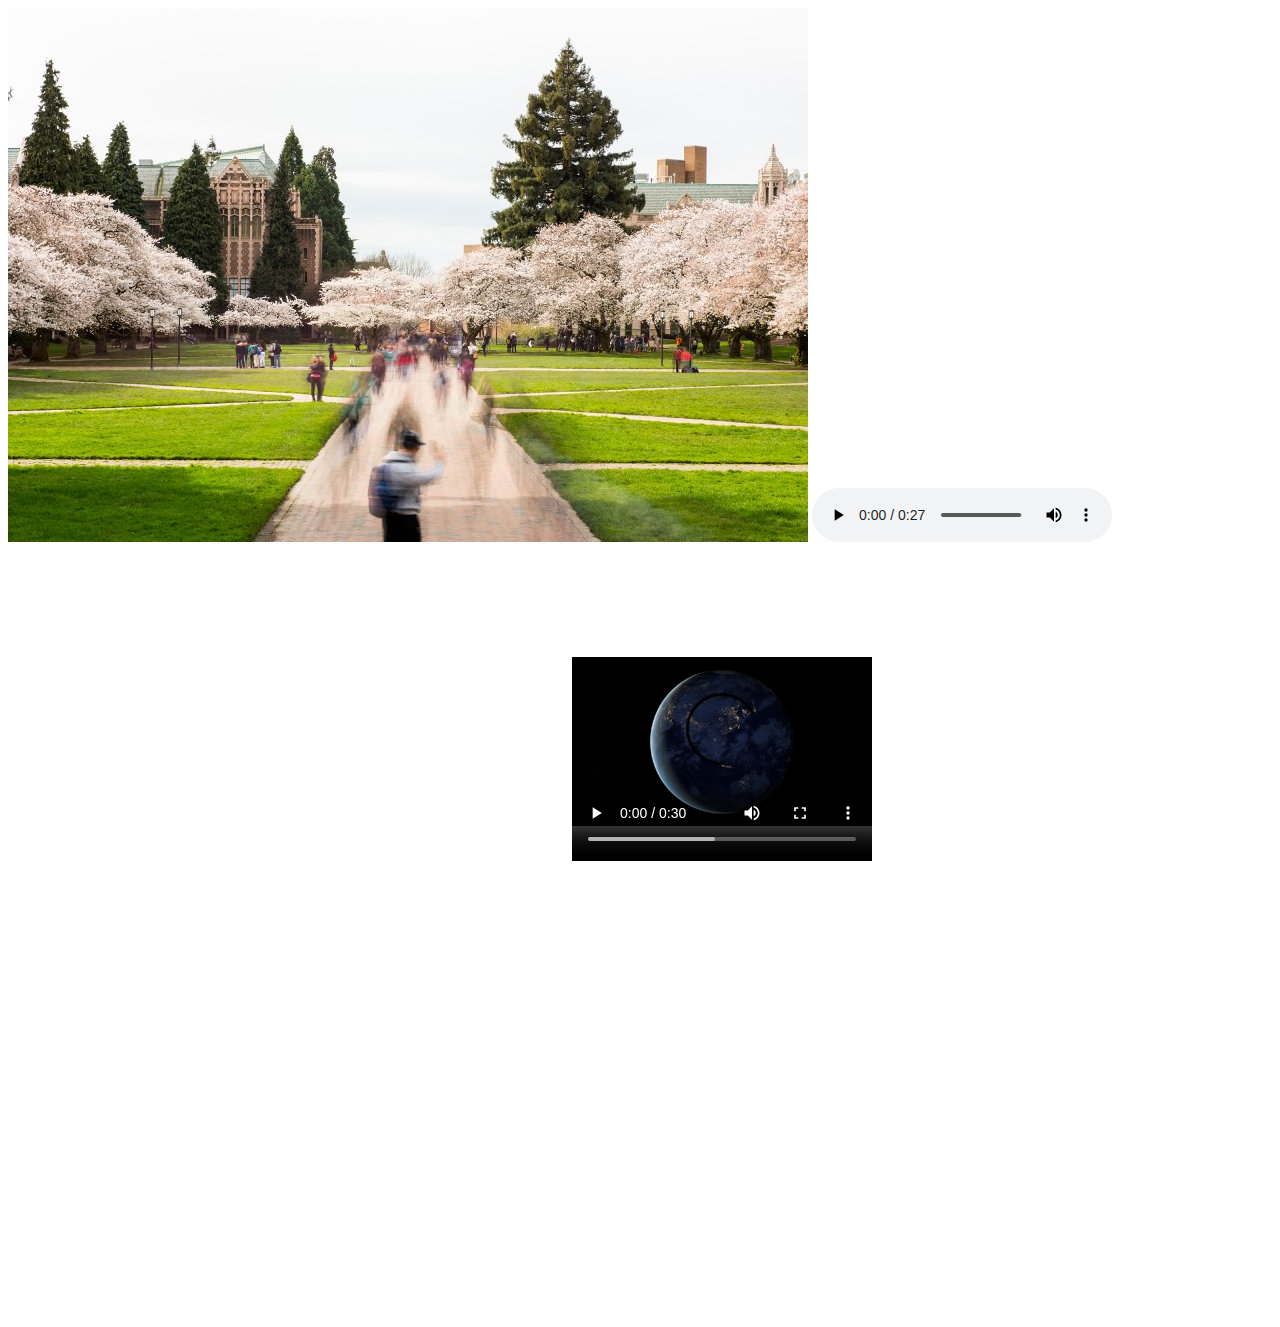
<file: embeddingOriginalWork.html>
<!DOCTYPE html>
<html>
    <head>
        <title>Original Work</title>
    </head>
    <body>
        <img src="uw.jpeg" alt="UW">
        <audio controls>
                <source src="sampleFile.mp3" type="audio/mpeg">
              
              </audio>
              <iframe src="https://www.youtube.com/embed/nBj1a3DvFns?start=180&fs=0&color=white" width="560" height="315" frameborder="0"></iframe>
        <video width="300" height="240" controls>
                <source src="sampleFile.mp4" type="video/mp4">
              
              </video>
        <object width="700" height="500" data="https://els-jbs-prod-cdn.jbs.elsevierhealth.com/cms/attachment/e73ef106-0693-47b5-81a0-bd71705c5525/gr1_lrg.jpg"></object>
        <iframe src="https://www.google.com/maps/embed?pb=!1m14!1m8!1m3!1d10790.369476821117!2d-122.257964!3d47.4588849!3m2!1i1024!2i768!4f13.1!3m3!1m2!1s0x0%3A0x6b2b6f122585f9b0!2sWestfield%20Southcenter!5e0!3m2!1sen!2sus!4v1643061909074!5m2!1sen!2sus" width="600" height="450" style="border:0;" allowfullscreen="" loading="lazy"></iframe>
</html>
</file>
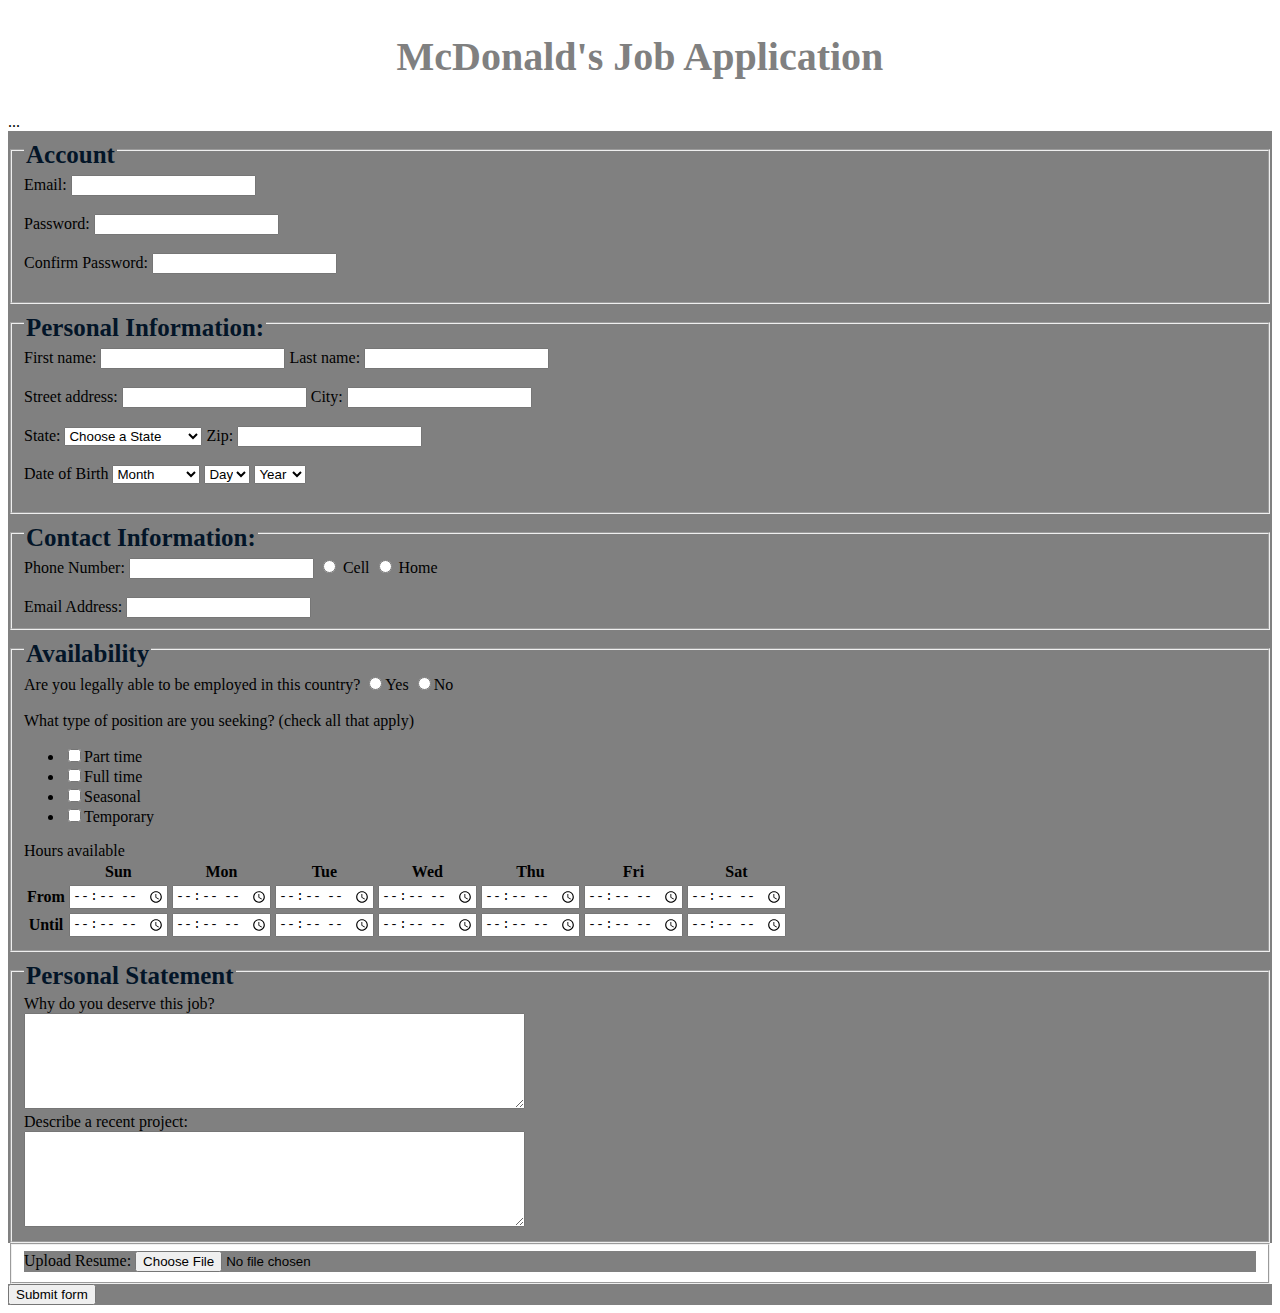
<file: jobApplicationForm.html>
<!DOCTYPE html>
<html>
<head>
	<meta charset="utf-8">
	<title>McDonald's Job Application
    </title>
	<link rel="stylesheet" type="text/css" href="styleForm.css"/>
</head>
<body>

<h2> McDonald's Job Application</h2>

<form action="http://gclass.alexburner.com/formtest.php" method="post"> ... </form>

	<div id="Account">
		<fieldset>
				<legend>Account</legend>
				<label>Email:</label> <input type="text" name="email"><br><br>
				<label>Password:</label> <input type="password" name="password"><br><br>
				<label>Confirm Password:</label> <input type="password" name="password_r"><br><br>
			</fieldset>
	</div>
	
	<div id="Personal">
		<fieldset>
			<legend>Personal Information:</legend>
			<label>First name:</label> <input type="text" name="firstname">
			<label>Last name:</label> <input type="text" name="lastname"><br><br>
			<label>Street address:</label> <input type="text" name="address">
			<label>City:</labe> <input type="text" name="city"><br><br>
			<label>State:</label> <select name="state">
					<option value="" selected="true">Choose a State</option>
					<option value="AL">Alabama</option>
					<option value="AK">Alaska</option>
					<option value="AZ">Arizona</option>
					<option value="AR">Arkansas</option>
					<option value="CA">California</option>
					<option value="CO">Colorado</option>
					<option value="CT">Connecticut</option>
					<option value="DE">Delaware</option>
					<option value="DC">District of Columbia</option>
					<option value="FL">Florida</option>
					<option value="GA">Georgia</option>
					<option value="HI">Hawaii</option>
					<option value="ID">Idaho</option>
					<option value="IL">Illinois</option>
					<option value="IN">Indiana</option>
					<option value="IA">Iowa</option>
					<option value="KS">Kansas</option>
					<option value="KY">Kentucky</option>
					<option value="LA">Louisiana</option>
					<option value="ME">Maine</option>
					<option value="MD">Maryland</option>
					<option value="MA">Massachusetts</option>
					<option value="MI">Michigan</option>
					<option value="MN">Minnesota</option>
					<option value="MS">Mississippi</option>
					<option value="MO">Missouri</option>
					<option value="MT">Montana</option>
					<option value="NE">Nebraska</option>
					<option value="NV">Nevada</option>
					<option value="NH">New Hampshire</option>
					<option value="NJ">New Jersey</option>
					<option value="NM">New Mexico</option>
					<option value="NY">New York</option>
					<option value="NC">North Carolina</option>
					<option value="ND">North Dakota</option>
					<option value="OH">Ohio</option>
					<option value="OK">Oklahoma</option>
					<option value="OR">Oregon</option>
					<option value="PA">Pennsylvania</option>
					<option value="RI">Rhode Island</option>
					<option value="SC">South Carolina</option>
					<option value="SD">South Dakota</option>
					<option value="TN">Tennessee</option>
					<option value="TX">Texas</option>
					<option value="UT">Utah</option>
					<option value="VT">Vermont</option>
					<option value="VA">Virginia</option>
					<option value="WA">Washington</option>
					<option value="WV">West Virginia</option>
					<option value="WI">Wisconsin</option>
					<option value="WY">Wyoming</option>
			</select>
			<label>Zip: <input type=text name="zip"></label> <br><br>
			<label>Date of Birth</label> <select name="Month">
				<option value="" selected="true">Month</option>
				<option value="Jan">January</option>
				<option value="Feb">February</option>
				<option value="Mar">March</option>
				<option value="Apr">April</option>
				<option value="Mau">May</option>
				<option value="Jun">June</option>
				<option value="Jul">July</option>
				<option value="Aug">August</option>
				<option value="Sep">September</option>
				<option value="Oct">October</option>
				<option value="Nov">November</option>
				<option value="Dec">December</option>
			</select>
			<select name="Day">
				<option value="" selected="true">Day</option>
				<option value="1">1</option>
				<option value="2">2</option>
				<option value="3">3</option>
				<option value="4">4</option>
				<option value="5">5</option>
				<option value="6">6</option>
				<option value="7">7</option>
				<option value="8">8</option>
				<option value="9">9</option>
				<option value="10">10</option>
				<option value="11">11</option>
				<option value="12">12</option>
				<option value="13">13</option>
				<option value="14">14</option>
				<option value="15">15</option>
				<option value="16">16</option>
				<option value="17">17</option>
				<option value="18">18</option>
				<option value="19">19</option>
				<option value="20">20</option>
				<option value="21">21</option>
				<option value="22">22</option>
				<option value="23">23</option>
				<option value="24">24</option>
				<option value="25">25</option>
				<option value="26">26</option>
				<option value="27">27</option>
				<option value="28">28</option>
				<option value="29">29</option>
				<option value="30">30</option>
				<option value="31">31</option>
			</select>
			<select name="Year">
				<option value="" selected="true">Year</option>
				<option value="2019">2019</option>
				<option value="2018">2018</option>
				<option value="2017">2017</option>
				<option value="2016">2016</option>
				<option value="2015">2015</option>
				<option value="2014">2014</option>
				<option value="2013">2013</option>
				<option value="2012">2012</option>
				<option value="2011">2011</option>
				<option value="2010">2010</option>
				<option value="2009">2009</option>
				<option value="2008">2008</option>
				<option value="2007">2007</option>
				<option value="2006">2006</option>
				<option value="2005">2005</option>
				<option value="2004">2004</option>
				<option value="2003">2003</option>
				<option value="2002">2002</option>
				<option value="2001">2001</option>
				<option value="2000">2000</option>
				<option value="1999">1999</option>
				<option value="1998">1998</option>
				<option value="1997">1997</option>
				<option value="1996">1996</option>
				<option value="1995">1995</option>
				<option value="1994">1994</option>
				<option value="1993">1993</option>
				<option value="1992">1992</option>
				<option value="1991">1991</option>
				<option value="1990">1990</option>
				<option value="1989">1989</option>
				<option value="1988">1988</option>
				<option value="1987">1987</option>
				<option value="1986">1986</option>
				<option value="1985">1985</option>
				<option value="1984">1984</option>
				<option value="1983">1983</option>
				<option value="1982">1982</option>
				<option value="1981">1981</option>
				<option value="1980">1980</option>
				<option value="1979">1979</option>
				<option value="1978">1978</option>
				<option value="1977">1977</option>
				<option value="1976">1976</option>
				<option value="1975">1975</option>
				<option value="1974">1974</option>
				<option value="1973">1973</option>
				<option value="1972">1972</option>
				<option value="1971">1971</option>
				<option value="1970">1970</option>
				<option value="1969">1969</option>
				<option value="1968">1968</option>
				<option value="1967">1967</option>
				<option value="1966">1966</option>
				<option value="1965">1965</option>
				<option value="1964">1964</option>
				<option value="1963">1963</option>
				<option value="1962">1962</option>
				<option value="1961">1961</option>
				<option value="1960">1960</option>
			</select> <br><br>


		</fieldset>
	</div>

	<div id="Contact">
		<fieldset>
			<legend>Contact Information:</legend>
			<label>Phone Number:</label> <input type="text" name="phone">
				<input type="radio" name="phone type" value="cell"> Cell
				<input type="radio" name="phone type" value="home"> Home <br><br>
			<label>Email Address:</label> <input type="text" name="email">
		</fieldset>
	</div>
	<div id="Availability">
		<fieldset>
		<legend>Availability</legend>
		<div class="field">
			<label>Are you legally able to be employed in this country?</label> 
			<input type="radio" name="legal" value="yes">Yes
			<input type="radio" name="legal" value="no">No<br><br>
		</div>
		<div class="field">
			<label>What type of position are you seeking? (check all that apply)</label>
			<ul>
				<li><input type="checkbox" name="position_pt" value="parttime">Part time</li>
				<li><input type="checkbox" name="position_ft" value="fulltime">Full time</li>
				<li><input type="checkbox" name="position_sl" value="seasonal">Seasonal</li>
				<li><input type="checkbox" name="position_tp" value="temporary">Temporary</li>
			</ul>
		</div>
		<div class="field">
			<label>Hours available</label>
			<table>
				<tr>
					<td></td>
					<th>Sun</th>
					<th>Mon</th>
					<th>Tue</th>
					<th>Wed</th>
					<th>Thu</th>
					<th>Fri</th>
					<th>Sat</th>
				</tr>
				<tr>
					<th>From</th>
					<td><input type="time" size="5" name="su_from"></td>
					<td><input type="time" size="5" name="mo_from"></td>
					<td><input type="time" size="5" name="tu_from"></td>
					<td><input type="time" size="5" name="we_from"></td>
					<td><input type="time" size="5" name="th_from"></td>
					<td><input type="time" size="5" name="fr_from"></td>
					<td><input type="time" size="5" name="sa_from"></td>
				</tr>
				<tr>
					<th>Until</th>
					<td><input type="time" size="5" name="su_until"></td>
					<td><input type="time" size="5" name="mo_until"></td>
					<td><input type="time" size="5" name="tu_until"></td>
					<td><input type="time" size="5" name="we_until"></td>
					<td><input type="time" size="5" name="th_until"></td>
					<td><input type="time" size="5" name="fr_until"></td>
					<td><input type="time" size="5" name="sa_until"></td>
				</tr>
			</table>
		</div>
		</fieldset>
	</div>
	
	<div id="Personalstatement">
		<fieldset>
			<legend>Personal Statement</legend>
			<div class="field">
				<label>Why do you deserve this job?</label><br>
				<textarea name="deserve" rows="6" cols="60"></textarea>
			</div>
			<div class="field">
				<label>Describe a recent project:</label><br>
				<textarea name="project" rows="6" cols="60"></textarea>
			</div>
		</fieldset>
	</div>

	<fieldset>
		<div id="Resume">
				<form action="upload.php" method="post" enctype="multipart/form-data">
					Upload Resume:
					<input type="file" name="fileToUpload" id="fileToUpload">
			</div>
	</fieldset>	
	
	

	<div id="Submit">
			<input type="submit" value="Submit form">
		</div>

</form>
</body>
</html>
</file>
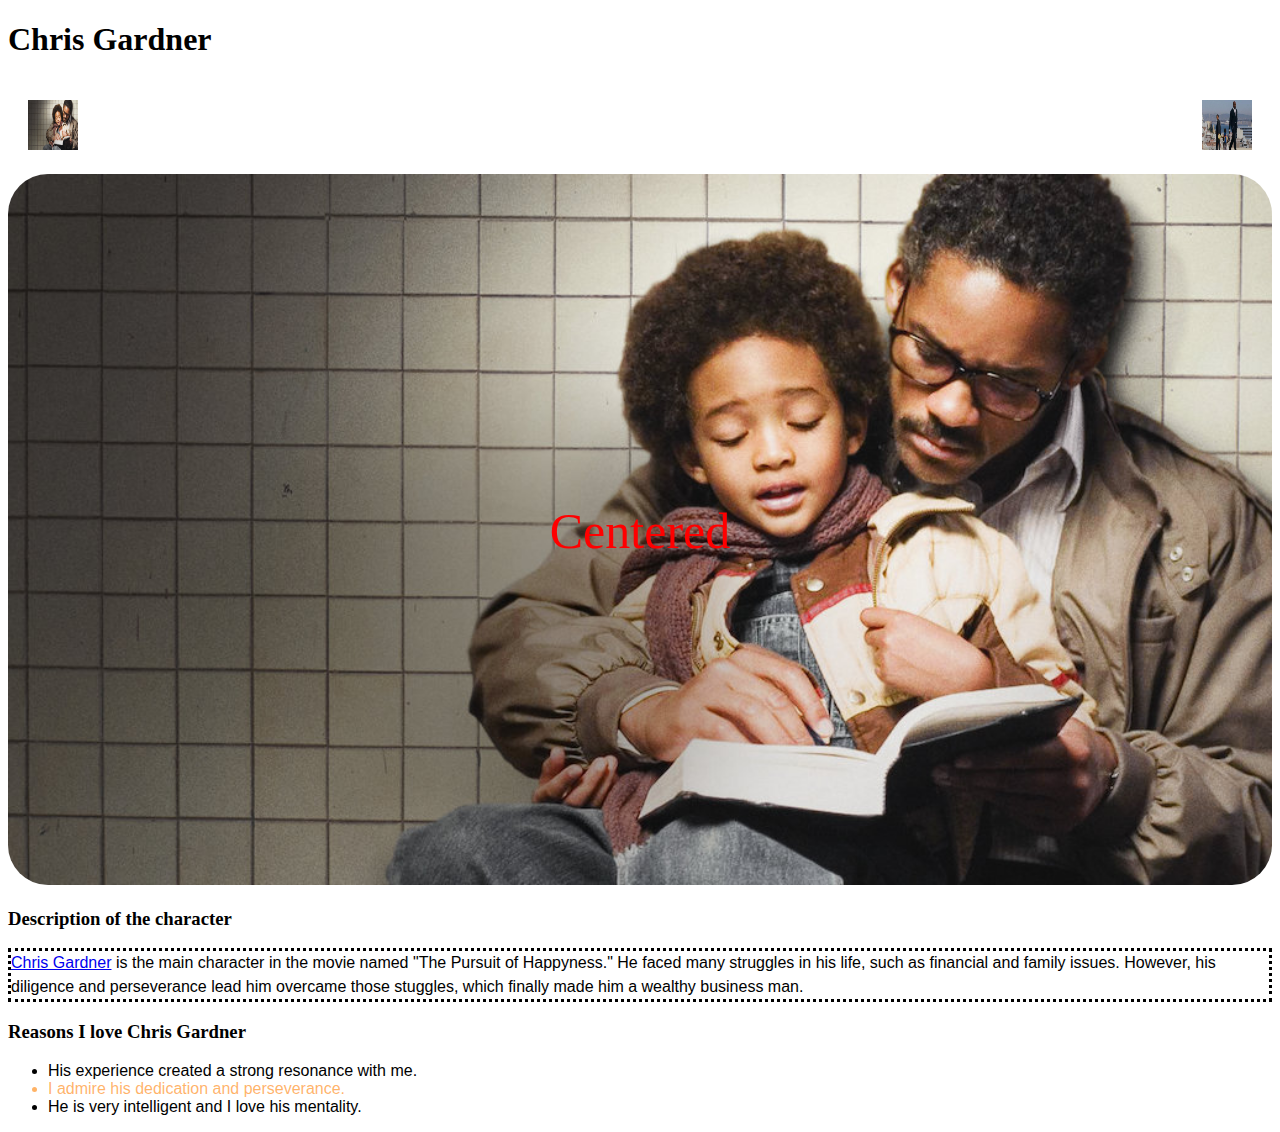
<file: someCss.html>
<!DOCTYPE html>
<html lang="en">
<head>
    <meta charset="UTF-8">
    <meta name="author" content="Aaron Yang">
    <meta name="description" content="The description of the page">
    <title>Chris Gardner</title>
    <link rel="stylesheet" href="anExternal.css">
</head>
<body>
    <h1>Chris Gardner</h1>
    <img class= "Chris1" src="Chris.jpg" alt="Chris Picture">
    <img class= "Chris2" src="chris2.jpeg" alt="Chris Picture">
    <div class="container">
    <img class= "Chris3" src="Chris.jpg" alt="Chris Picture" style="width:100%;">
    <div class="centered">Centered</div>
</div>
    <h3>Description of the character</h3>
    <p>
        <a href="https://www.chrisgardnermedia.com/the-movie">Chris Gardner</a >
        is the main character in the movie named "The Pursuit of Happyness." He faced
        many struggles in his life, such as financial and family issues. However,
        his diligence and perseverance lead him overcame those stuggles, which finally made
        him a wealthy business man.
    </p>

    <h3>Reasons I love Chris Gardner</h3>
    <ul>
        <li> His experience created a strong resonance with me.</li>
        <li class="colored-sentence">
            I admire his dedication and perseverance.
        </li>
        <li> He is very intelligent and I love his mentality.</li>
    </ul>
</body>
</html>
</file>
<file: styleForm.css>
legend{
    font-size:25px;
    font-weight:bold;
    padding-top:10px;
    color:#031528
}

h2 {
    text-align: center;
    font-size: 40px;
    color: grey;
}

#Account {
    background-color:grey
}
#Personal {
    background-color:grey
}
#Availability {
    background-color:grey
}
#Personalstatement {
    background-color:grey
}
#Submit {
    background-color:grey
}
#Contact {
    background-color:grey
}
#Experience {
    background-color:grey
}
#Resume {
    background-color:grey
}
#CoverLetter {
    background-color:grey
}
#Experience1 {
    margin-left:40px
}
#Experience2 {
    margin-left:40px
}
#Expereience3 {
    margin-left:40px
}
</file>
<file: anExternal.css>
body p {
    font-size: 16px;
    font-family: 'Helvetica Neue', Helvetica, Arial, sans-serif; 
}

body li {
    font-family:'Gill Sans', 'Gill Sans MT', Calibri, 'Trebuchet MS', sans-serif;
}
p {
    line-height: 1.5;
    border-style: dotted;
}
.Chris {
    max-height: 400px;
}
.colored-sentence {
    color:  hsl(30, 100%, 50%, 0.6);
}

.Chris1 {
    height: 50px;
    width: 50px;
    margin-top: 20px; 
    margin-bottom: 20px;
    margin-right: 20px;
    margin-left: 20px;
}

.Chris2 {
    height: 50px;
    width: 50px;
    margin-top: 20px; 
    margin-bottom: 20px;
    margin-right: 20px;
    margin-left: 20px;
    float: right;
}

.Chris3{
    border-radius: 40px;
}

.centered {
    position: absolute;
    top: 50%;
    left: 50%;
    transform: translate(-50%, -50%);
    color: red;
    font-size: 50px;

  }

  .container {
    position: relative;
    text-align: center;
    color: white;
  }
</file>
